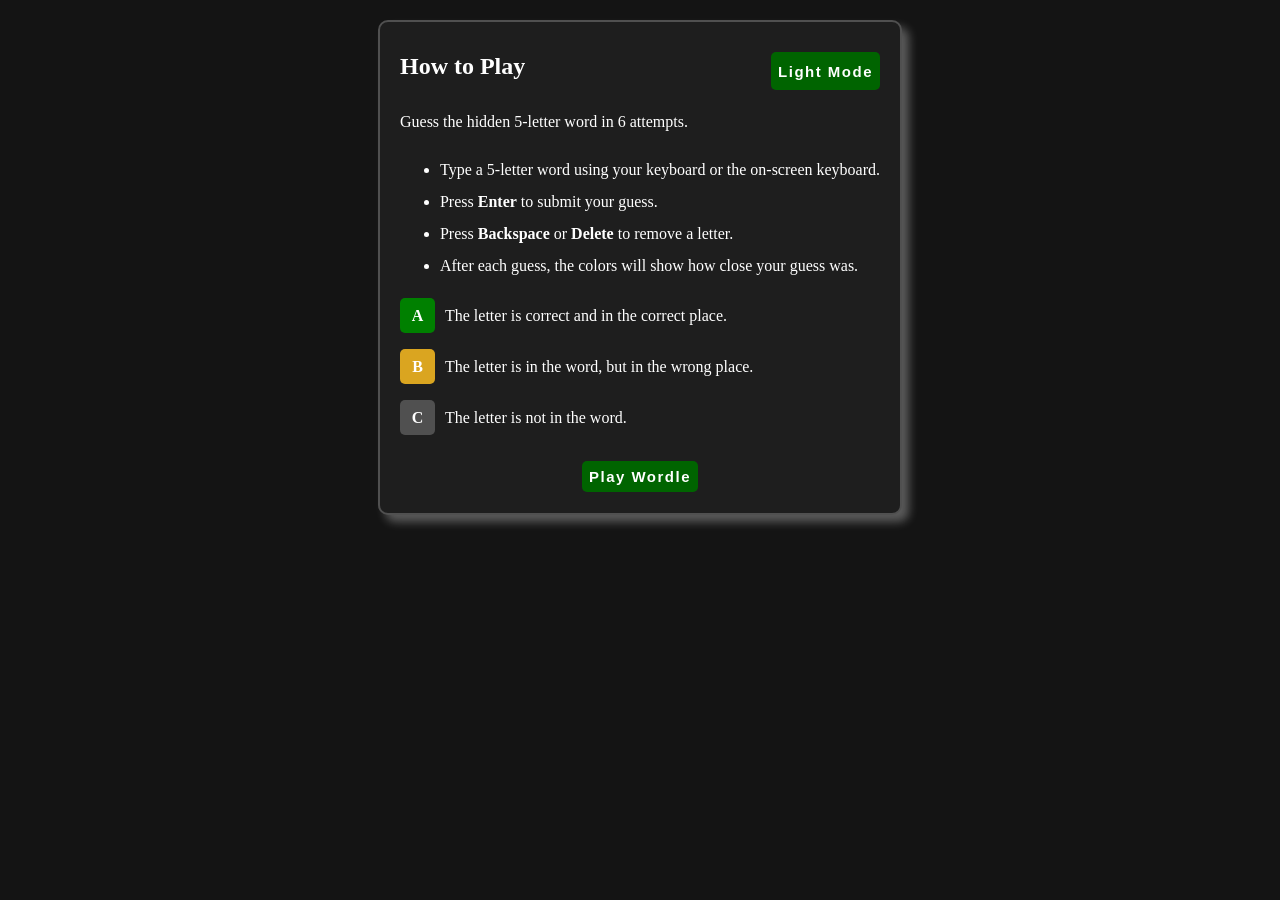
<file: index.html>
<!doctype html>
<html lang="en">
  <head>
    <meta charset="UTF-8" />
    <meta name="viewport" content="width=device-width, initial-scale=1.0" />
    <title>Instructions</title>
    <link rel="stylesheet" href="css/style.css" />
    <script defer src="scripts/theme.js"></script>
  </head>

  <body>
    <section class="instructions-1">
      <div class="instructions-2">
        <div class="align-head">
          <h2>How to Play</h2>
          <button class="play-btn js-change-color">Light Mode</button>
        </div>

        <p>Guess the hidden 5-letter word in 6 attempts.</p>

        <ul>
          <li>
            Type a 5-letter word using your keyboard or the on-screen keyboard.
          </li>
          <li>Press <strong>Enter</strong> to submit your guess.</li>
          <li>
            Press <strong>Backspace</strong> or <strong>Delete</strong> to
            remove a letter.
          </li>
          <li>
            After each guess, the colors will show how close your guess was.
          </li>
        </ul>

        <div class="color-guide">
          <p>
            <span class="example-box green">A</span>
            The letter is correct and in the correct place.
          </p>

          <p>
            <span class="example-box yellow">B</span>
            The letter is in the word, but in the wrong place.
          </p>

          <p>
            <span class="example-box gray">C</span>
            The letter is not in the word.
          </p>
        </div>
      </div>
      <a href="game.html"><button class="play-btn">Play Wordle</button></a>
    </section>
  </body>
</html>
</file>
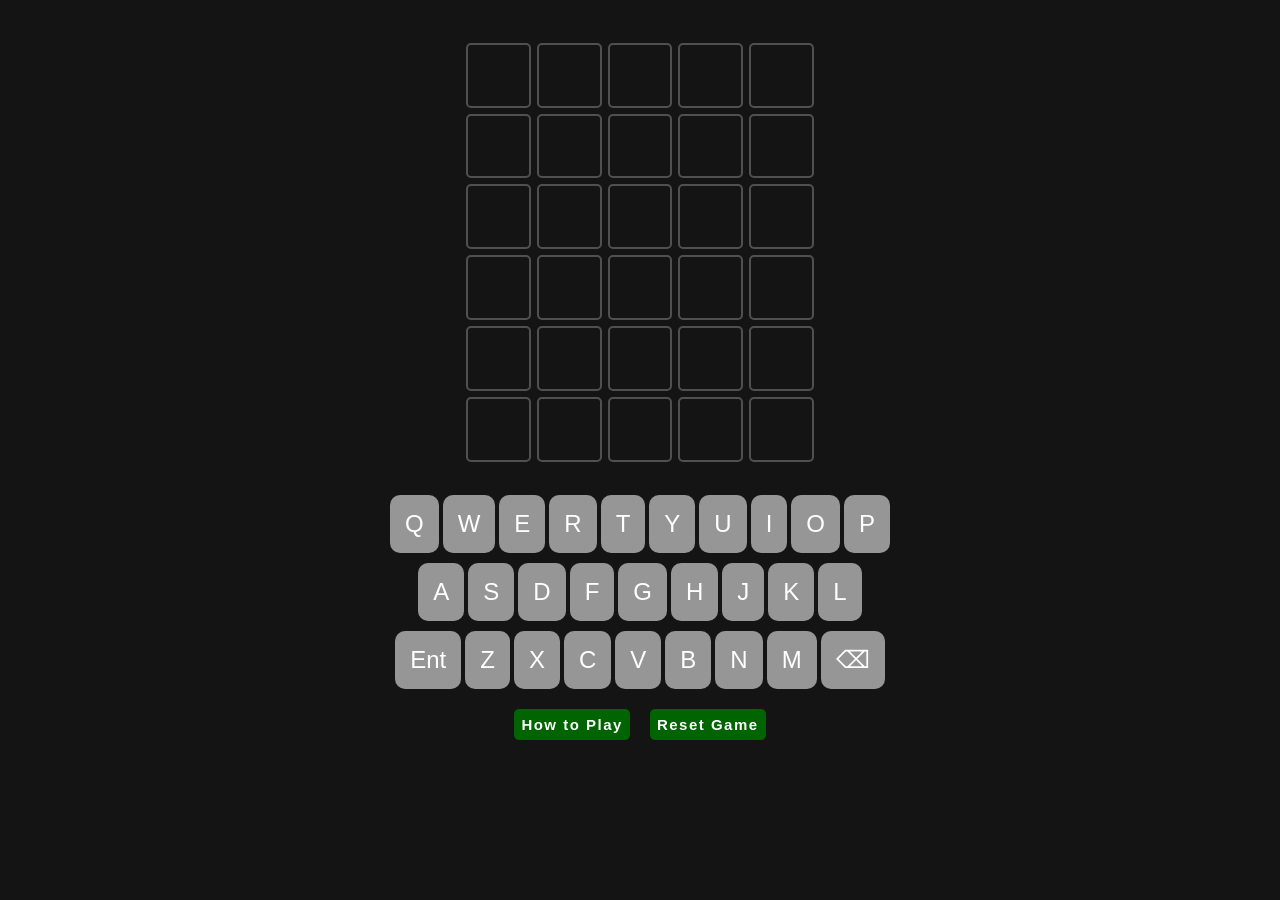
<file: game.html>
<!doctype html>
<html lang="en">
  <head>
    <meta charset="UTF-8" />
    <meta name="viewport" content="width=device-width, initial-scale=1.0" />
    <title>Wordle Game</title>
    <link rel="stylesheet" href="css/style.css" />
    <script type="module" src="scripts/app.js" defer></script>
    <script defer src="scripts/theme.js"></script>
  </head>
  <body>
    <head>
      <h2 id="message"></h2>
    </head>

    <section>
      <div class="board-guess">
        <div class="sqr"></div>
        <div class="sqr"></div>
        <div class="sqr"></div>
        <div class="sqr"></div>
        <div class="sqr"></div>

        <div class="sqr"></div>
        <div class="sqr"></div>
        <div class="sqr"></div>
        <div class="sqr"></div>
        <div class="sqr"></div>

        <div class="sqr"></div>
        <div class="sqr"></div>
        <div class="sqr"></div>
        <div class="sqr"></div>
        <div class="sqr"></div>

        <div class="sqr"></div>
        <div class="sqr"></div>
        <div class="sqr"></div>
        <div class="sqr"></div>
        <div class="sqr"></div>

        <div class="sqr"></div>
        <div class="sqr"></div>
        <div class="sqr"></div>
        <div class="sqr"></div>
        <div class="sqr"></div>

        <div class="sqr"></div>
        <div class="sqr"></div>
        <div class="sqr"></div>
        <div class="sqr"></div>
        <div class="sqr"></div>
      </div>
    </section>

    <section class="pop-up hidden">
      <div class="pop">
        <h3 id="message-pop">Message</h3>
        <button class="play-btn play-again">Play Again</button>
      </div>
    </section>

    <section>
      <div class="keyboard">
        <div class="keyboard-row">
          <button class="keyboard-key">Q</button>
          <button class="keyboard-key">W</button>
          <button class="keyboard-key">E</button>
          <button class="keyboard-key">R</button>
          <button class="keyboard-key">T</button>
          <button class="keyboard-key">Y</button>
          <button class="keyboard-key">U</button>
          <button class="keyboard-key">I</button>
          <button class="keyboard-key">O</button>
          <button class="keyboard-key">P</button>
        </div>

        <div class="keyboard-row">
          <button class="keyboard-key">A</button>
          <button class="keyboard-key">S</button>
          <button class="keyboard-key">D</button>
          <button class="keyboard-key">F</button>
          <button class="keyboard-key">G</button>
          <button class="keyboard-key">H</button>
          <button class="keyboard-key">J</button>
          <button class="keyboard-key">K</button>
          <button class="keyboard-key">L</button>
        </div>

        <div class="keyboard-row">
          <button class="keyboard-key" id="enter">Ent</button>
          <button class="keyboard-key">Z</button>
          <button class="keyboard-key">X</button>
          <button class="keyboard-key">C</button>
          <button class="keyboard-key">V</button>
          <button class="keyboard-key">B</button>
          <button class="keyboard-key">N</button>
          <button class="keyboard-key">M</button>
          <button class="keyboard-key" id="del">&#9003;</button>
        </div>
      </div>
    </section>

    <div class="align-btn">
      <a href="index.html">
      <button class="play-btn">How to Play</button>
      </a>
      <button class="play-btn reset-btn">Reset Game</button>
    </div>
  </body>
</html>
</file>
<file: css/style.css>
body {
  background-color: rgb(20, 20, 20);
  color: white;
  text-align: center;
  display: flex;
  align-items: center;
  justify-content: center;
  flex-direction: column;
  margin: 0;
  font-family: cursive;
}

.board-guess {
  display: flex;
  flex-wrap: wrap;
  width: 380px;
  justify-content: center;
  margin-bottom: 30px;
}

.sqr {
  width: 16%;
  aspect-ratio: 1/1;
  border: 2px solid rgb(80, 80, 80);
  font-size: 40px;
  text-align: center;
  margin: 3px 3px;
  border-radius: 5px;
}

.keyboard-key {
  background-color: rgb(150, 150, 150);
  color: white;
  padding: 15px;
  font-size: 24px;
  border: none;
  margin-bottom: 10px;
  border-radius: 10px;
  cursor: pointer;
  transition: 0.15s;
}

.keyboard-key:hover {
  background-color: rgb(120, 120, 120);
}

.correct-letter-place {
  background-color: green;
  transition: 0.15s;
}

.correct-letter-place:hover {
  background-color: green;
}

.correct-letter {
  background-color: goldenrod;
  transition: 0.15s;
}

.correct-letter:hover {
  background-color: goldenrod;
}

.wrong {
  background-color: rgb(80, 80, 80);
  transition: 0.15s;
}

.wrong:hover {
  background-color: rgb(80, 80, 80);
}

.box-style {
  transition: 0.15s;
  border: solid white 3px;
}

.pop {
  animation: pop 0.12s ease-in-out;
}

@keyframes pop {
  50% {
    transform: scale(1.15);
  }
}

.shake {
  animation: shake 0.35s ease-in-out;
}

@keyframes shake {
  20% {
    transform: translateX(-8px);
  }
  40% {
    transform: translateX(8px);
  }
  60% {
    transform: translateX(-6px);
  }
  80% {
    transform: translateX(6px);
  }
}

.flip {
  animation: flip 0.5s ease-in-out;
}

@keyframes flip {
  50% {
    transform: rotateX(90deg);
  }
}

.instructions-1 {
  max-width: 800px;
  margin: 20px;
  padding: 20px;
  border: 2px solid rgb(80, 80, 80);
  border-radius: 10px;
  background-color: rgb(30, 30, 30);
  color: white;
  line-height: 2;
  box-shadow: 7px 7px 10px rgba(255,255,255,0.3) ;
}

.instructions-2 {
  text-align: left;
}

.instructions h2 {
  text-align: center;
  margin-top: 0;
}

.instructions ul {
  padding-left: 20px;
}

.color-guide p {
  display: flex;
  align-items: center;
  gap: 10px;
}

.example-box {
  width: 35px;
  height: 35px;
  border-radius: 5px;
  display: flex;
  align-items: center;
  justify-content: center;
  font-weight: bold;
  color: white;
}

.green {
  background-color: green;
}

.yellow {
  background-color: goldenrod;
}

.gray {
  background-color: rgb(80, 80, 80);
}

.align-btn {
    display: flex;
    gap: 20px;
    justify-content: center;
}

.play-btn {
  border: none;
  padding: 7px;
  border-radius: 5px;
  font-weight: bold;
  margin-top: 10px;
  font-size: 15px;
  cursor: pointer;
  background-color: darkgreen;
  color: white;
  letter-spacing: 1.5px;
  transition: 0.15s;
}

.play-btn:hover {
    padding: 8px;
}

.play-btn:active {
    opacity: 0.7;
}

button:active {
  opacity: 0.7;
}

.align-head {
    display: flex;
    justify-content: space-between;
}

.align-head h2 {
    margin: 0;
}

.pop-up {
  position: fixed;
  inset: 0;
  background-color: rgba(0, 0, 0, 0.65);
  z-index: 1000;
  display: flex;
  align-items: center;
  justify-content: center;
}

.pop-up .pop {
  border: 2px solid rgb(80, 80, 80);
  background-color: rgb(30, 30, 30);
  color: white;
  padding: 20px 80px;
  border-radius: 10px;
  text-align: center;
}

.hidden {
  display: none;
}

/*Here will be the light mode styles*/
body.light {
    background-color: white;
    color: black;
}

body.light .box-style {
    border: solid black 3px;
    transition: 0.15s;
}

body.light .instructions-1 {
  border: 2px solid rgb(80, 80, 80);
  background-color: rgb(230, 230, 230);
  color: black;
  box-shadow: 7px 7px 10px rgba(0,0,0,0.3) ;
}

body.light .keyboard-key {
  background-color: rgb(230, 230, 230);;
  color: black;
}

body.light .keyboard-key:hover {
  background-color: rgb(210, 210, 210);
}

body.light .correct-letter-place {
  background-color: green;
  transition: 0.15s;
  color: white;
}

body.light .correct-letter-place:hover {
  background-color: green;
}

body.light .correct-letter {
  background-color: goldenrod;
  transition: 0.15s;
  color: white;
}

body.light .correct-letter:hover {
  background-color: goldenrod;
}

body.light .wrong {
  background-color: rgb(140, 140, 140);
  transition: 0.15s;
  color: white;
}

body.light .wrong:hover {
  background-color: rgb(140, 140, 140);
}

body.light .pop-up .pop {
  border: 2px solid rgb(80, 80, 80);
  background-color: rgb(230, 230, 230);
  color: black;
  padding: 10px 100px;
  border-radius: 10px;
}
</file>
